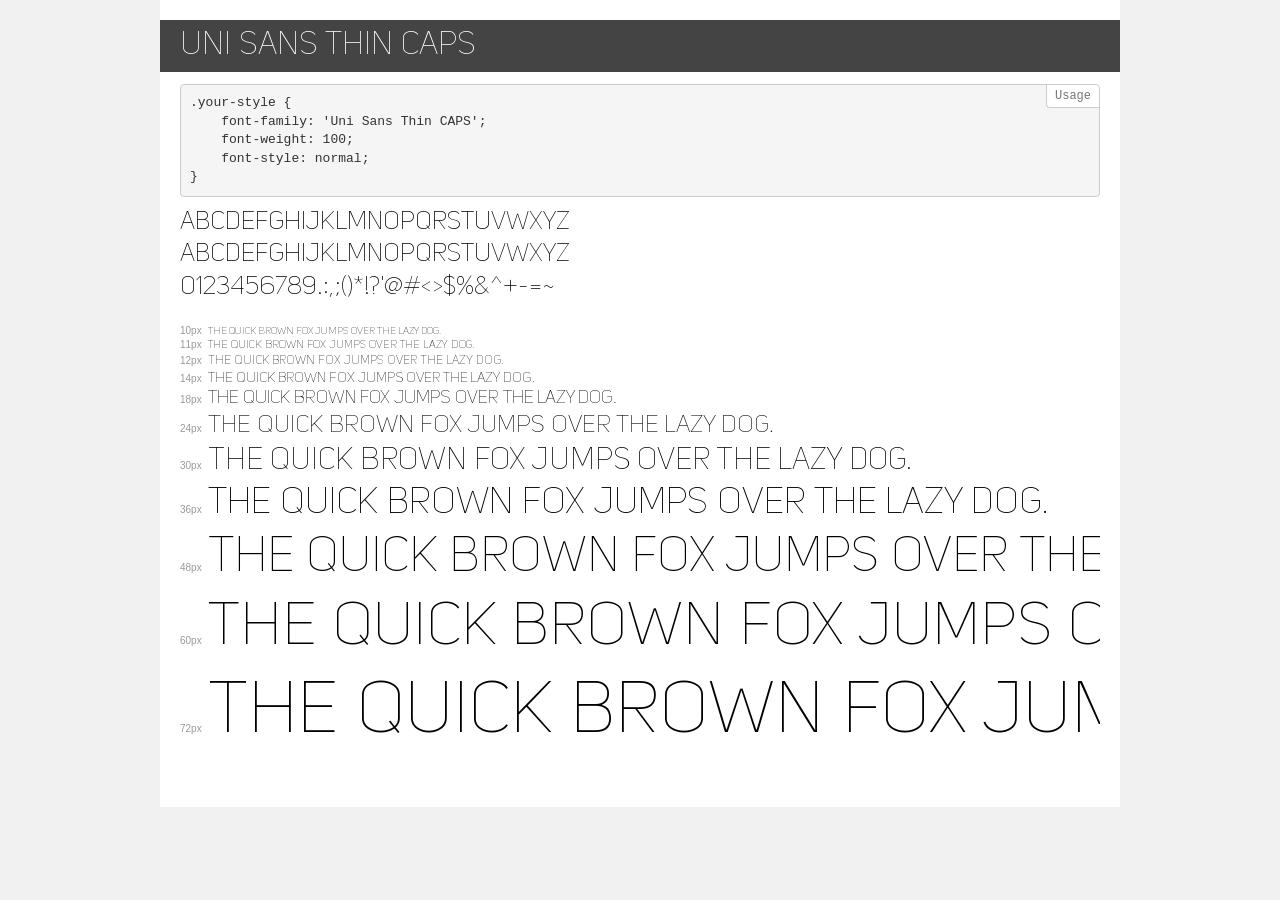
<file: homework/fonts/demo.html>
<!DOCTYPE html>
<html>
<head>
    <meta charset="utf-8">
    <meta http-equiv="X-UA-Compatible" content="IE=edge">
    <meta name="viewport" content="width=device-width, initial-scale=1">
    <meta name="robots" content="noindex, noarchive">
    <meta name="format-detection" content="telephone=no">
    <title>Transfonter demo</title>
    <link href="stylesheet.css" rel="stylesheet">
    <style>
        /*
        http://meyerweb.com/eric/tools/css/reset/
        v2.0 | 20110126
        License: none (public domain)
        */
        html, body, div, span, applet, object, iframe,
        h1, h2, h3, h4, h5, h6, p, blockquote, pre,
        a, abbr, acronym, address, big, cite, code,
        del, dfn, em, img, ins, kbd, q, s, samp,
        small, strike, strong, sub, sup, tt, var,
        b, u, i, center,
        dl, dt, dd, ol, ul, li,
        fieldset, form, label, legend,
        table, caption, tbody, tfoot, thead, tr, th, td,
        article, aside, canvas, details, embed,
        figure, figcaption, footer, header, hgroup,
        menu, nav, output, ruby, section, summary,
        time, mark, audio, video {
            margin: 0;
            padding: 0;
            border: 0;
            font-size: 100%;
            font: inherit;
            vertical-align: baseline;
        }
        /* HTML5 display-role reset for older browsers */
        article, aside, details, figcaption, figure,
        footer, header, hgroup, menu, nav, section {
            display: block;
        }
        body {
            line-height: 1;
        }
        ol, ul {
            list-style: none;
        }
        blockquote, q {
            quotes: none;
        }
        blockquote:before, blockquote:after,
        q:before, q:after {
            content: '';
            content: none;
        }
        table {
            border-collapse: collapse;
            border-spacing: 0;
        }
        /* common styles */
        body {
            background: #f1f1f1;
            color: #000;
        }
        .page {
            background: #fff;
            width: 920px;
            margin: 0 auto;
            padding: 20px 20px 0 20px;
            overflow: hidden;
        }
        .font-container {
            overflow-x: auto;
            overflow-y: hidden;
            margin-bottom: 40px;
            line-height: 1.3;
            white-space: nowrap;
            padding-bottom: 5px;
        }
        h1 {
            position: relative;
            background: #444;
            font-size: 32px;
            color: #fff;
            padding: 10px 20px;
            margin: 0 -20px 12px -20px;
        }
        .letters {
            font-size: 25px;
            margin-bottom: 20px;
        }
        .s10:before {
            content: '10px';
        }
        .s11:before {
            content: '11px';
        }
        .s12:before {
            content: '12px';
        }
        .s14:before {
            content: '14px';
        }
        .s18:before {
            content: '18px';
        }
        .s24:before {
            content: '24px';
        }
        .s30:before {
            content: '30px';
        }
        .s36:before {
            content: '36px';
        }
        .s48:before {
            content: '48px';
        }
        .s60:before {
            content: '60px';
        }
        .s72:before {
            content: '72px';
        }
        .s10:before, .s11:before, .s12:before, .s14:before,
        .s18:before, .s24:before, .s30:before, .s36:before,
        .s48:before, .s60:before, .s72:before {
            font-family: Arial, sans-serif;
            font-size: 10px;
            font-weight: normal;
            font-style: normal;
            color: #999;
            padding-right: 6px;
        }
        pre {
            display: block;
            position: relative;
            padding: 9px;
            margin: 0 0 10px;
            font-family: Monaco, Menlo, Consolas, "Courier New", monospace !important;
            font-size: 13px;
            line-height: 1.428571429;
            color: #333;
            font-weight: normal !important;
            font-style: normal !important;
            background-color: #f5f5f5;
            border: 1px solid #ccc;
            overflow-x: auto;
            border-radius: 4px;
        }
        pre:after {
            display: block;
            position: absolute;
            right: 0;
            top: 0;
            content: 'Usage';
            line-height: 1;
            padding: 5px 8px;
            font-size: 12px;
            color: #767676;
            background-color: #fff;
            border: 1px solid #ccc;
            border-right: none;
            border-top: none;
            border-radius: 0 4px 0 4px;
            z-index: 10;
        }
        /* responsive */
        @media (max-width: 959px) {
            .page {
                width: auto;
                margin: 0;
            }
        }
    </style>
</head>
<body>
<div class="page">
    <div class="demo" style="font-family: 'Uni Sans Thin CAPS'; font-weight: 100; font-style: normal;">
        <h1>Uni Sans Thin CAPS</h1>
        <pre>.your-style {
    font-family: 'Uni Sans Thin CAPS';
    font-weight: 100;
    font-style: normal;
}</pre>
        <div class="font-container">
            <p class="letters">
                abcdefghijklmnopqrstuvwxyz<br>
ABCDEFGHIJKLMNOPQRSTUVWXYZ<br>
                0123456789.:,;()*!?'@#<>$%&^+-=~
            </p>
            <p class="s10" style="font-size: 10px;">The quick brown fox jumps over the lazy dog.</p>
            <p class="s11" style="font-size: 11px;">The quick brown fox jumps over the lazy dog.</p>
            <p class="s12" style="font-size: 12px;">The quick brown fox jumps over the lazy dog.</p>
            <p class="s14" style="font-size: 14px;">The quick brown fox jumps over the lazy dog.</p>
            <p class="s18" style="font-size: 18px;">The quick brown fox jumps over the lazy dog.</p>
            <p class="s24" style="font-size: 24px;">The quick brown fox jumps over the lazy dog.</p>
            <p class="s30" style="font-size: 30px;">The quick brown fox jumps over the lazy dog.</p>
            <p class="s36" style="font-size: 36px;">The quick brown fox jumps over the lazy dog.</p>
            <p class="s48" style="font-size: 48px;">The quick brown fox jumps over the lazy dog.</p>
            <p class="s60" style="font-size: 60px;">The quick brown fox jumps over the lazy dog.</p>
            <p class="s72" style="font-size: 72px;">The quick brown fox jumps over the lazy dog.</p>
        </div>
    </div>
</div>
</body>
</html>
</file>
<file: homework/fonts/stylesheet.css>
@font-face {
    font-family: 'Uni Sans Thin CAPS';
    src: url('UniSansThinCAPS.eot');
    src: url('UniSansThinCAPS.eot?#iefix') format('embedded-opentype'),
        url('UniSansThinCAPS.woff2') format('woff2'),
        url('UniSansThinCAPS.woff') format('woff'),
        url('UniSansThinCAPS.ttf') format('truetype'),
        url('UniSansThinCAPS.svg#UniSansThinCAPS') format('svg');
    font-weight: 100;
    font-style: normal;
}

@font-face {
    font-family: 'Moloko';
    src: url('Moloko.eot');
    src: url('Moloko.eot?#iefix') format('embedded-opentype'),
        url('Moloko.woff2') format('woff2'),
        url('Moloko.woff') format('woff'),
        url('Moloko.ttf') format('truetype'),
        url('Moloko.svg#Moloko') format('svg');
    font-weight: normal;
    font-style: normal;
}
</file>
